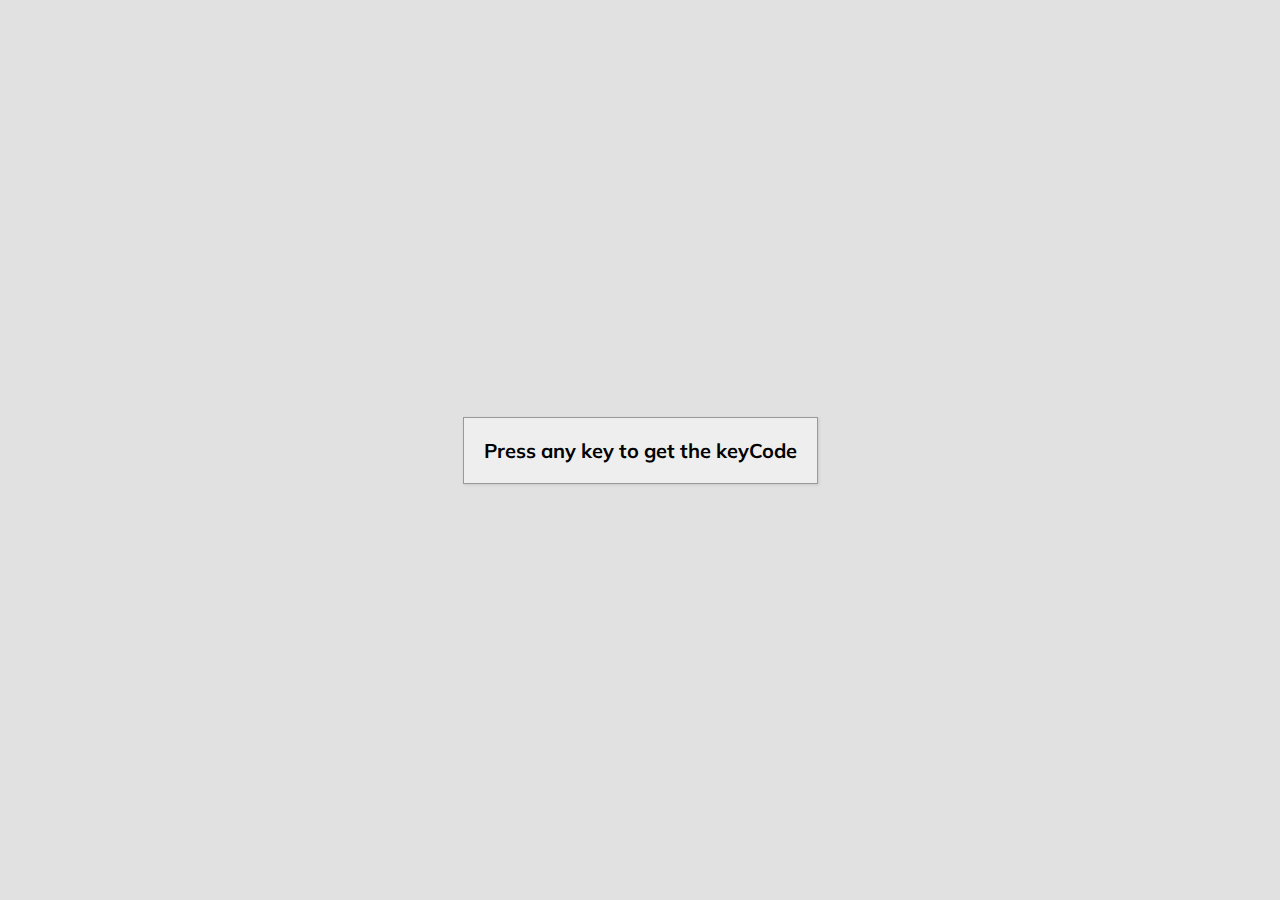
<file: Event Key Codes/index.html>
<!DOCTYPE html>
<html lang="en">
  <head>
    <meta charset="UTF-8" />
    <meta name="viewport" content="width=device-width, initial-scale=1.0" />
    <link rel="stylesheet" href="style.css" />
    <title>Event KeyCodes</title>
  </head>
  <body>
    <div id="insert">
      <div class="key">
        Press any key to get the keyCode
      </div>
    </div>
    <script src="app.js"></script>
  </body>
</html>
</file>
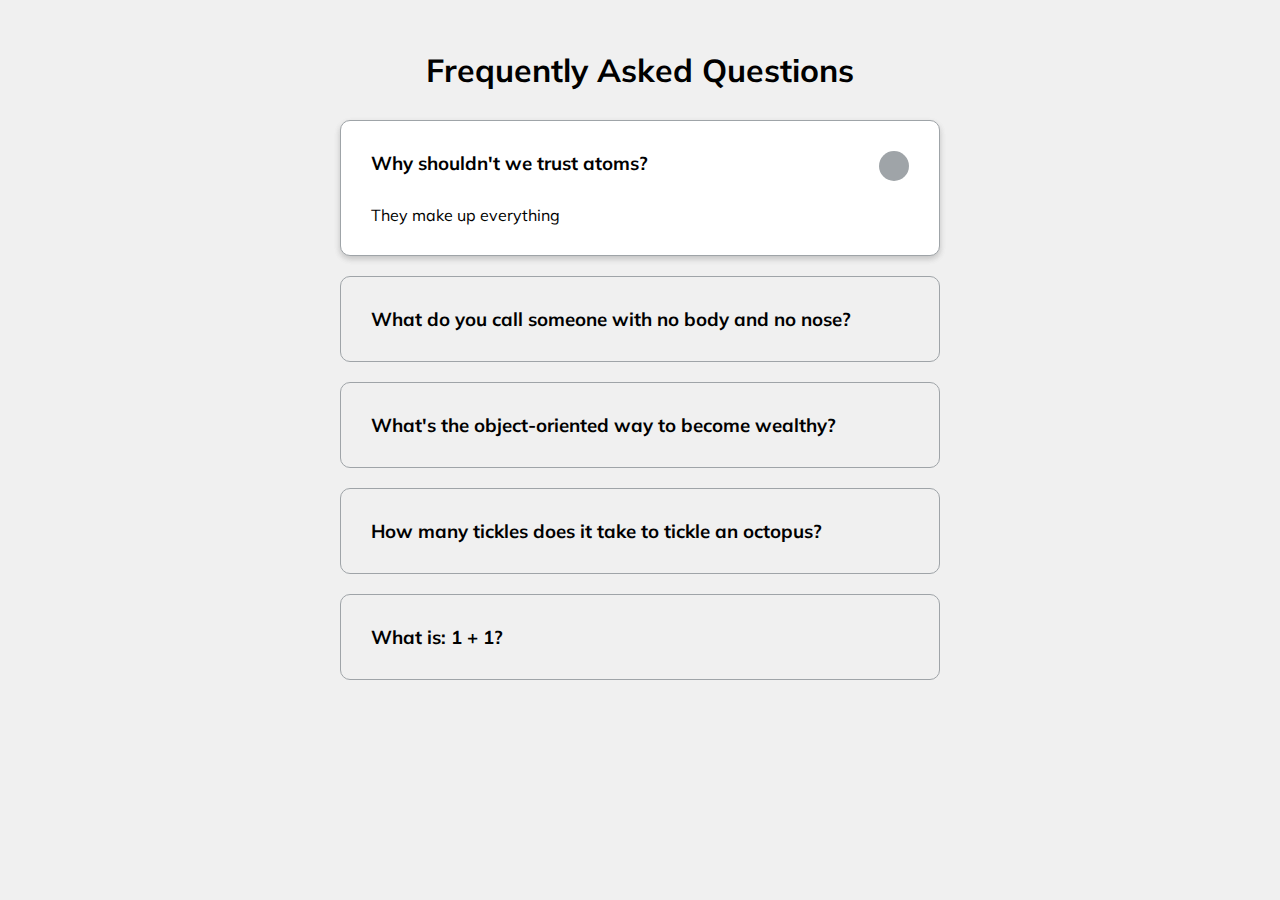
<file: FAQ's/index.html>
<!DOCTYPE html>
<html lang="en">
  <head>
    <meta charset="UTF-8" />
    <meta name="viewport" content="width=device-width, initial-scale=1.0" />
    <link rel="stylesheet" href="https://cdnjs.cloudflare.com/ajax/libs/font-awesome/5.14.0/css/all.min.css" integrity="sha512-1PKOgIY59xJ8Co8+NE6FZ+LOAZKjy+KY8iq0G4B3CyeY6wYHN3yt9PW0XpSriVlkMXe40PTKnXrLnZ9+fkDaog==" crossorigin="anonymous" />
    <link rel="stylesheet" href="style.css" />
    <title>FAQ</title>
  </head>
  <body>
    <h1>Frequently Asked Questions</h1>
    <div class="faq-container">
      <div class="faq active">
        <h3 class="faq-title">
          Why shouldn't we trust atoms?
        </h3>

        <p class="faq-text">
          They make up everything
        </p>

        <button class="faq-toggle">
          <i class="fas fa-chevron-down"></i>
          <i class="fas fa-times"></i>
        </button>
      </div>

      <div class="faq">
        <h3 class="faq-title">
          What do you call someone with no body and no nose?
        </h3>
        <p class="faq-text">
          Nobody knows.
        </p>
        <button class="faq-toggle">
          <i class="fas fa-chevron-down"></i>
          <i class="fas fa-times"></i>
        </button>
      </div>
      
      <div class="faq">
        <h3 class="faq-title">
          What's the object-oriented way to become wealthy?
        </h3>
        <p class="faq-text">
          Inheritance.
        </p>
        <button class="faq-toggle">
          <i class="fas fa-chevron-down"></i>
          <i class="fas fa-times"></i>
        </button>
      </div>
      
      <div class="faq">
        <h3 class="faq-title">
          How many tickles does it take to tickle an octopus?
        </h3>
        <p class="faq-text">
          Ten-tickles!
        </p>
        <button class="faq-toggle">
          <i class="fas fa-chevron-down"></i>
          <i class="fas fa-times"></i>
        </button>
      </div>
      
      <div class="faq">
        <h3 class="faq-title">
          What is: 1 + 1?
        </h3>
        <p class="faq-text">
          Depends on who are you asking.
        </p>
        <button class="faq-toggle">
          <i class="fas fa-chevron-down"></i>
          <i class="fas fa-times"></i>
        </button>
      </div>
    </div>
    <script src="app.js"></script>
  </body>
</html>
</file>
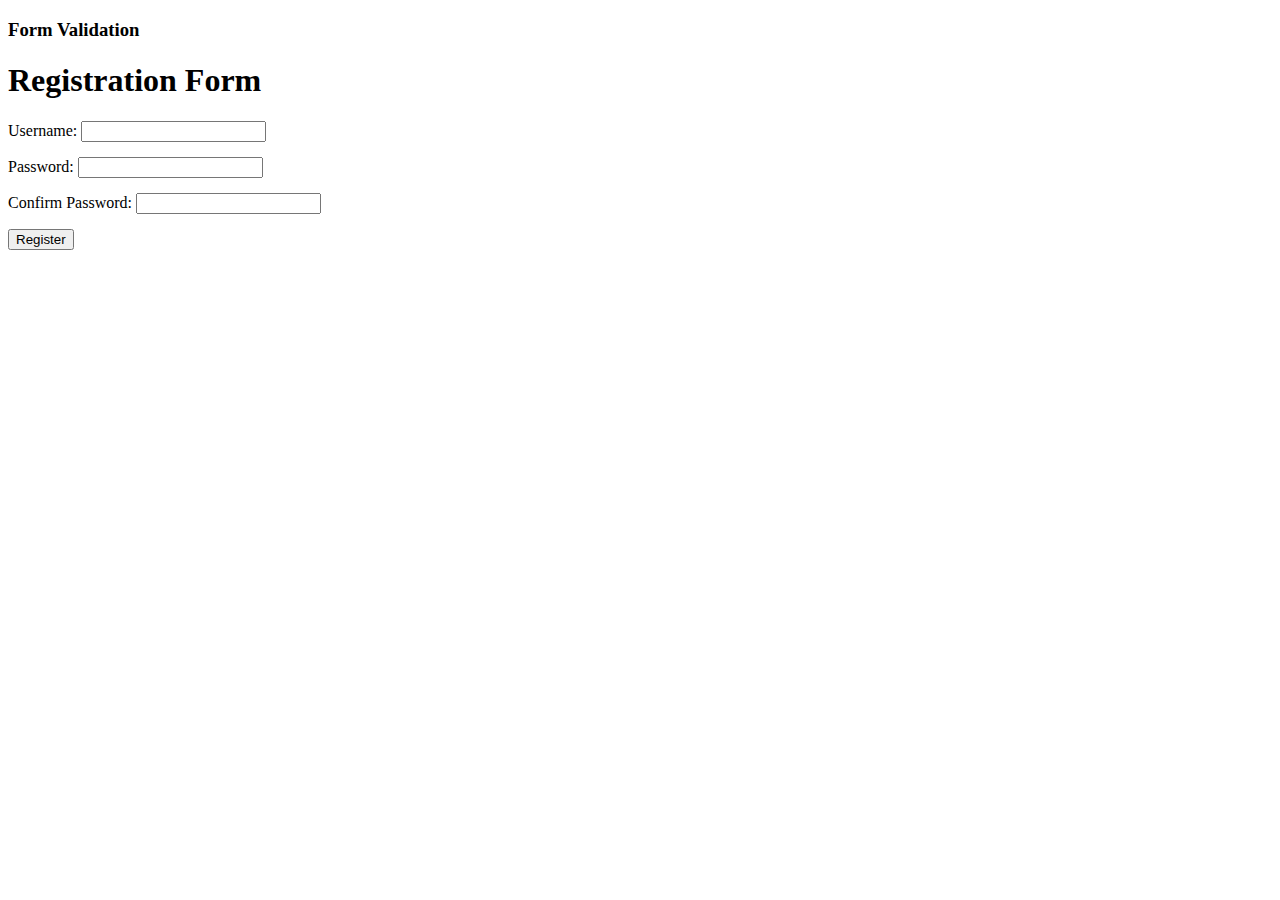
<file: Form Validation/index.html>
<!DOCTYPE html>
<html lang="en">
<head>
    <meta charset="UTF-8">
    <meta http-equiv="X-UA-Compatible" content="IE=edge">
    <meta name="viewport" content="width=device-width, initial-scale=1.0">
    <!-- CSS only -->
<link href="https://cdn.jsdelivr.net/npm/bootstrap@5.0.2/dist/css/bootstrap.min.css" rel="stylesheet" integrity="sha384-EVSTQN3/azprG1Anm3QDgpJLIm9Nao0Yz1ztcQTwFspd3yD65VohhpuuCOmLASjC" crossorigin="anonymous">
    <title>Form Validation</title>


<style>
    #usererror,#passerror,#confirmerror{
    display: none;
  }

  small{
      color: rgb(255, 70, 70);
      margin-bottom: 15px;
  }

  input{
      margin-bottom: 15px;
  }

</style>

</head>
<body>
    <h3 class="text-center mt-3">Form Validation</h3>


 <div class="container mt-2">
    <h1>Registration Form</h1>
    <form id="registrationForm" onsubmit="return validation()">
      <div class="form-group row">
        <div class="col">
         
       Username:  <input id="username" type="text" class="form-control">
          <small id="usererror">Username is too short</small>
        
        </div>
      </div>
      <div class="form-group row">
        <div class="col">
          Password:    <input id="password" type="password" class="form-control">
          <small id="passerror">Password is too short</small>
   
        </div>
      </div>
      <div class="form-group row">
        <div class="col">
          Confirm Password:     <input id="confirmPassword" type="password" class="form-control">
          <small id="confirmerror">Password does not match</small>
        </div>
      </div>
      <div class="row">
        <div class="col">
            <button id="register" class="btn btn-primary btn-block">
              Register
          </button>
        </div>
      </div>
    </form>
  </div>



    <script defer src="app.js"></script>
</body>
</html>
</file>
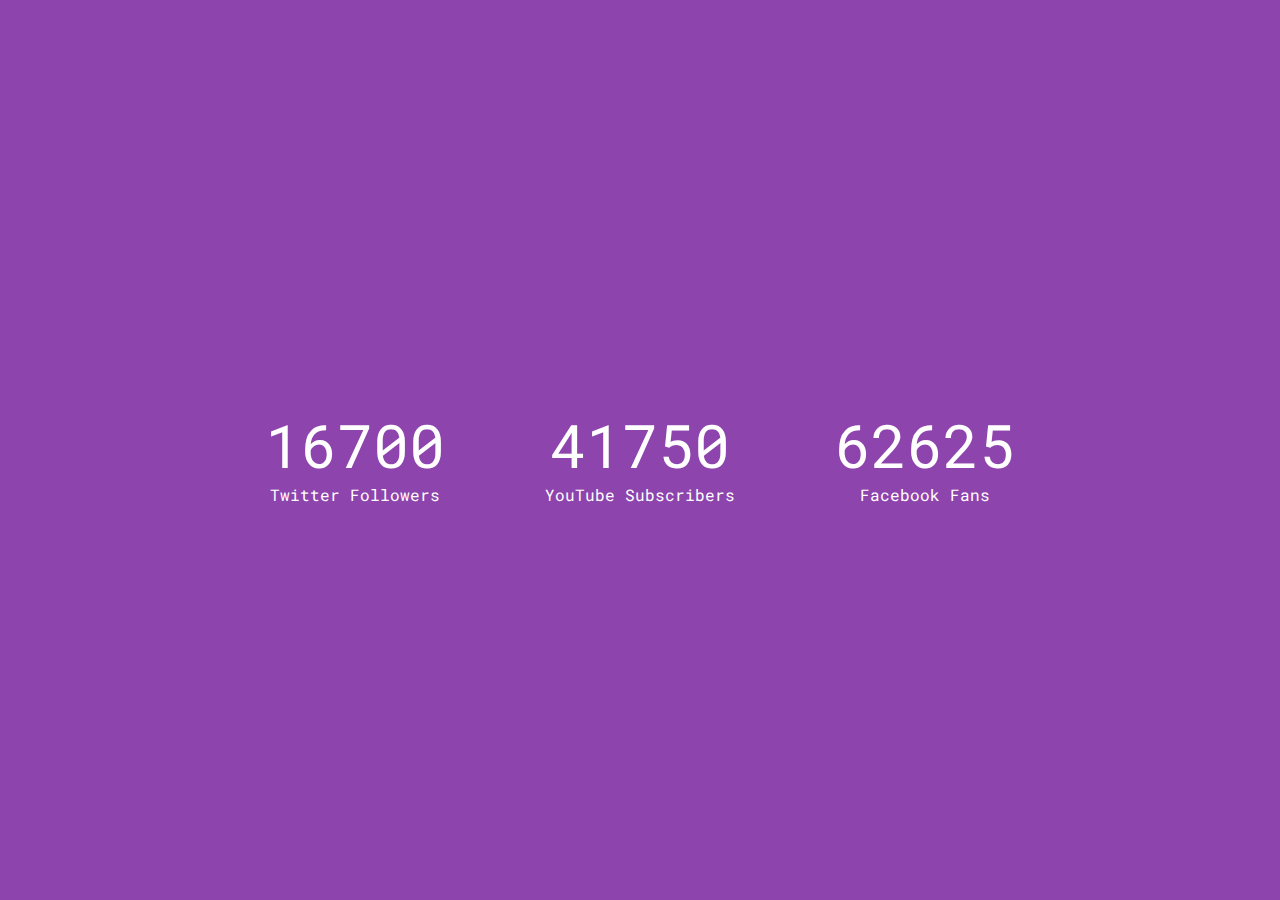
<file: Increment Counter/index.html>
<!DOCTYPE html>
<html lang="en">
  <head>
    <meta charset="UTF-8" />
    <meta name="viewport" content="width=device-width, initial-scale=1.0" />
    <link rel="stylesheet" href="https://cdnjs.cloudflare.com/ajax/libs/font-awesome/5.14.0/css/all.min.css" integrity="sha512-1PKOgIY59xJ8Co8+NE6FZ+LOAZKjy+KY8iq0G4B3CyeY6wYHN3yt9PW0XpSriVlkMXe40PTKnXrLnZ9+fkDaog==" crossorigin="anonymous" />
    <link rel="stylesheet" href="style.css" />
    <title>Increment Counter</title>
  </head>
  <body>
    <div class="counter-container">
      <i class="fab fa-twitter fa-3x"></i>
      <div class="counter" data-target="20000">0</div>
      <span>Twitter Followers</span>
    </div>

    <div class="counter-container">
      <i class="fab fa-youtube fa-3x"></i>
      <div class="counter" data-target="50000">0</div>
      <span>YouTube Subscribers</span>
    </div>

    <div class="counter-container">
      <i class="fab fa-facebook fa-3x"></i>
      <div class="counter" data-target="75000">0</div>
      <span>Facebook Fans</span>
    </div>
    <script defer src="app.js"></script>
  </body>
</html>
</file>
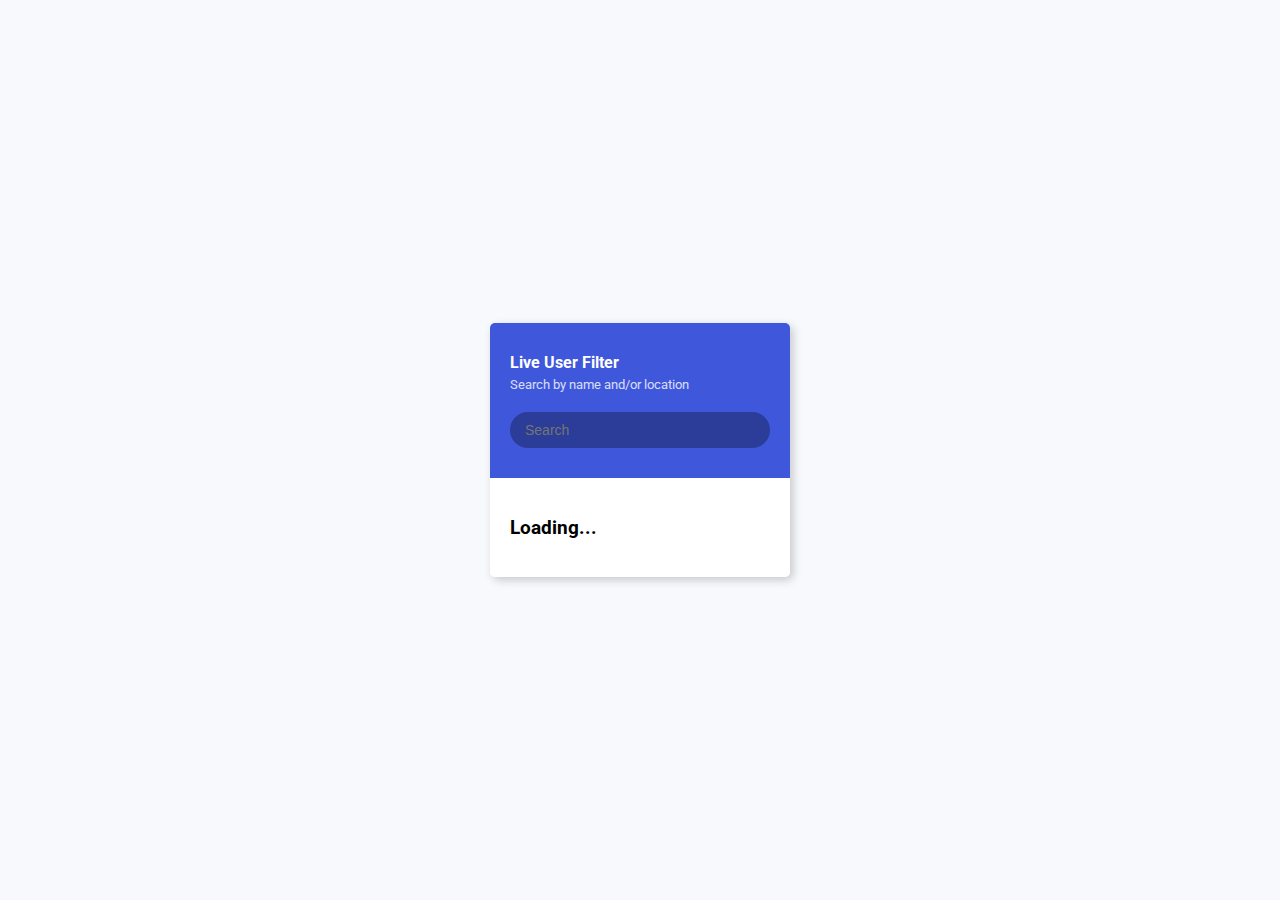
<file: Live User Filter/index.html>
<!DOCTYPE html>
<html lang="en">
  <head>
    <meta charset="UTF-8" />
    <meta name="viewport" content="width=device-width, initial-scale=1.0" />
    <link rel="stylesheet" href="style.css" />
    <title>Live User Filter</title>
  </head>
  <body>
    <div class="container">
      <header class="header">
        <h4 class="title">Live User Filter</h4>
        <small class="subtitle">Search by name and/or location</small>
        <input type="text" id="filter" placeholder="Search">
      </header>

      <ul id="result" class="user-list">
        <li id="load">
          <h3>Loading...</h3>
        </li>

      </ul>
    </div>
    <script src="app.js"></script>
  </body>
</html>
</file>
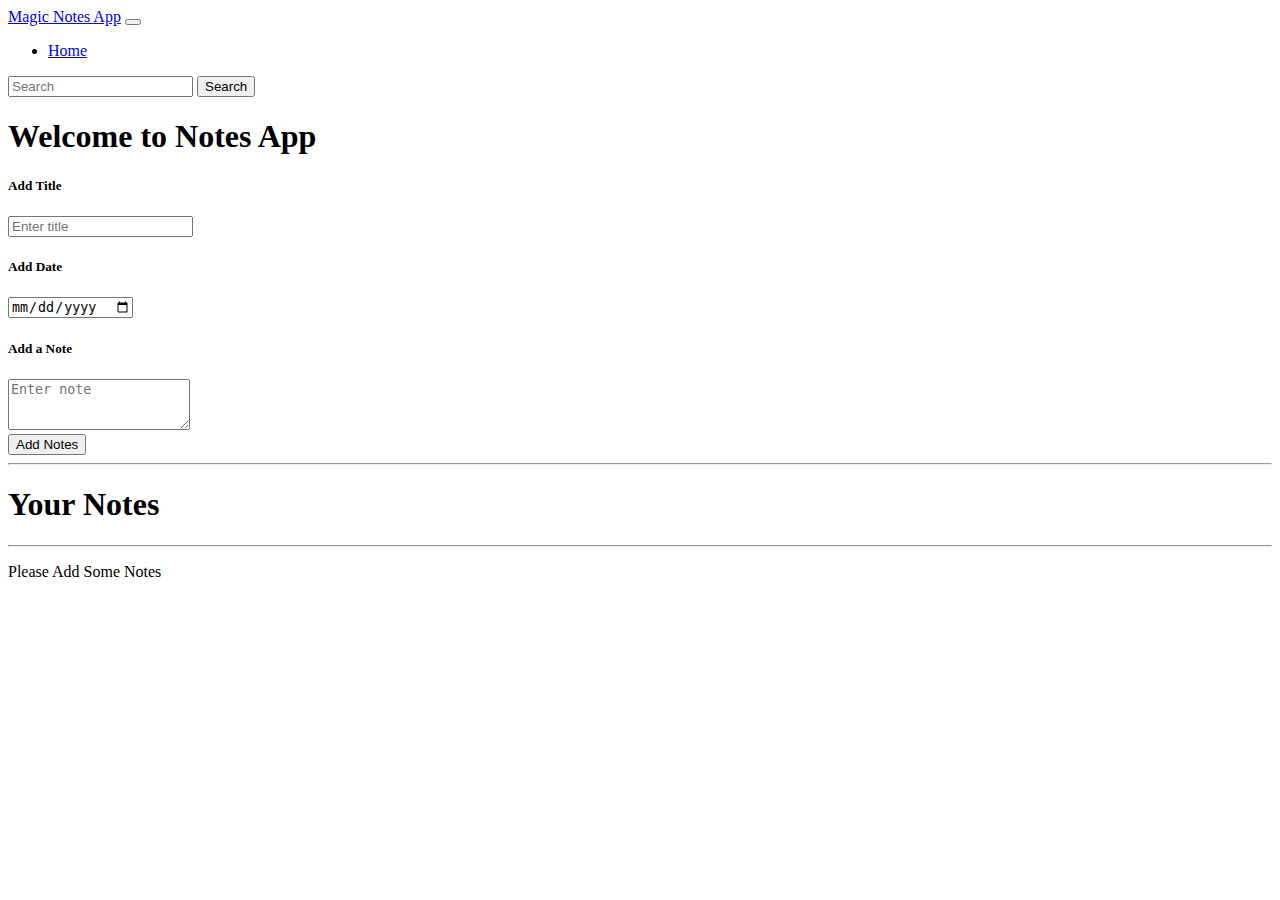
<file: Notes App/index.html>
<!DOCTYPE html>
<html lang="en">

<head>
  <meta charset="UTF-8" />
  <meta http-equiv="X-UA-Compatible" content="IE=edge" />
  <meta name="viewport" content="width=device-width, initial-scale=1.0" />
  <link href="https://cdn.jsdelivr.net/npm/bootstrap@5.0.0-beta2/dist/css/bootstrap.min.css" rel="stylesheet"
    integrity="sha384-BmbxuPwQa2lc/FVzBcNJ7UAyJxM6wuqIj61tLrc4wSX0szH/Ev+nYRRuWlolflfl" crossorigin="anonymous" />
  <title>Notes App</title>
  <link rel="stylesheet" href="style.css">
</head>

<body>
  <nav class="navbar navbar-expand-lg navbar-dark bg-dark">
    <div class="container-fluid">
      <a class="navbar-brand" href="#">Magic Notes App</a>
      <button class="navbar-toggler" type="button" data-bs-toggle="collapse" data-bs-target="#navbarSupportedContent"
        aria-controls="navbarSupportedContent" aria-expanded="false" aria-label="Toggle navigation">
        <span class="navbar-toggler-icon"></span>
      </button>
      <div class="collapse navbar-collapse" id="navbarSupportedContent">
        <ul class="navbar-nav me-auto mb-2 mb-lg-0">
          <li class="nav-item">
            <a class="nav-link active" aria-current="page" href="#">Home</a>
          </li>



        </ul>
        <form class="d-flex">
          <input class="form-control me-2" type="search" id="search-txt" placeholder="Search" aria-label="Search" />
          <button class="btn btn-outline-success" type="submit">
            Search
          </button>
        </form>
      </div>
    </div>
  </nav>

  <div class="container my-4">
    <h1>Welcome to Notes App</h1>
    <div class="my-4" style="width: 100%;">

      <div class="card-body">
        <div class="mb-3">
          <h5 class="card-title">Add Title</h5>
          <input type="text" class="form-control" id="title" placeholder="Enter title">
        </div>
        <small class="small"></small>
        <div class="mb-3">
          <h5 class="card-title">Add Date</h5>
          <input type="date" class="form-control" id="date"  placeholder="Enter Date">
        </div>
        <small class="small"></small>
        <h5 class="card-title">Add a Note</h5>
        <div class="mb-3">
          <textarea id="addtxt" class="form-control" rows="3"  placeholder="Enter note"></textarea>
        </div>
        <small class="small"></small>
        <button class="btn btn-primary" onclick="validate()" type="submit" id="addbtn">Add Notes</button>
      </div>
    </div>
    <hr>
    <h1 id="mynotes">Your Notes</h1>
    <hr>
    <div id="notes" class="row container-fluid">
  
    </div>

    <p id="no-notes-ali"></p>
<span id="empty-notes">Please Add Some Notes</span>
  </div>





  <script src="https://cdn.jsdelivr.net/npm/bootstrap@5.0.0-beta2/dist/js/bootstrap.bundle.min.js"
    integrity="sha384-b5kHyXgcpbZJO/tY9Ul7kGkf1S0CWuKcCD38l8YkeH8z8QjE0GmW1gYU5S9FOnJ0" crossorigin="anonymous">
  </script>
  <script src="https://cdn.jsdelivr.net/npm/@popperjs/core@2.6.0/dist/umd/popper.min.js"
    integrity="sha384-KsvD1yqQ1/1+IA7gi3P0tyJcT3vR+NdBTt13hSJ2lnve8agRGXTTyNaBYmCR/Nwi" crossorigin="anonymous">
  </script>
  <script src="https://cdn.jsdelivr.net/npm/bootstrap@5.0.0-beta2/dist/js/bootstrap.min.js"
    integrity="sha384-nsg8ua9HAw1y0W1btsyWgBklPnCUAFLuTMS2G72MMONqmOymq585AcH49TLBQObG" crossorigin="anonymous">
  </script>

  <script src="./app.js"></script>
</body>

</html>
</file>
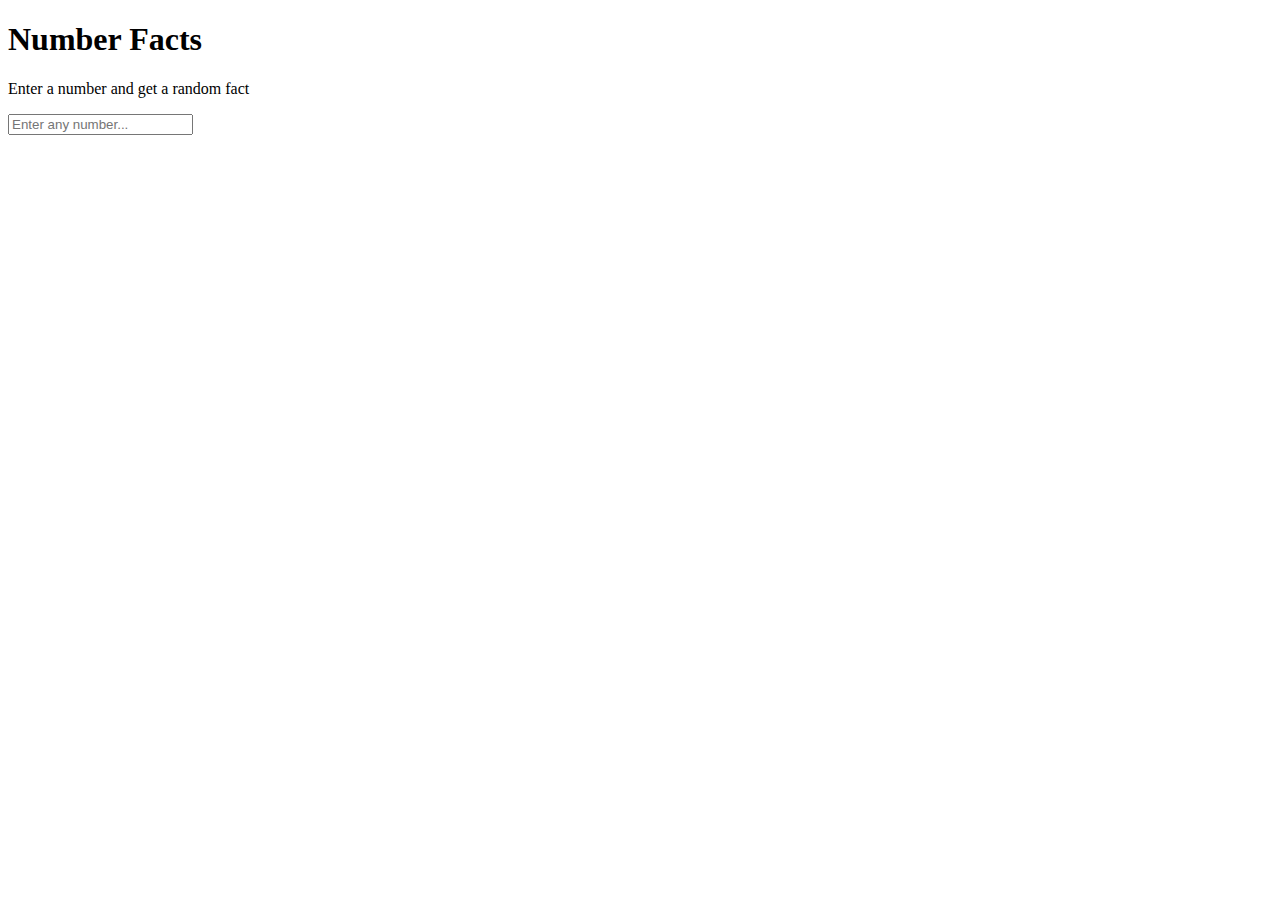
<file: Number Fact Project Using Ajax & Fetch API/index.html>
<!DOCTYPE html>
<html lang="en">
<head>
  <meta charset="UTF-8">
  <meta name="viewport" content="width=device-width, initial-scale=1.0">
  <meta http-equiv="X-UA-Compatible" content="ie=edge">
  <link rel="stylesheet" href="https://maxcdn.bootstrapcdn.com/bootstrap/4.0.0-beta/css/bootstrap.min.css" integrity="sha384-/Y6pD6FV/Vv2HJnA6t+vslU6fwYXjCFtcEpHbNJ0lyAFsXTsjBbfaDjzALeQsN6M" crossorigin="anonymous">
  <style>
    #fact{
      display:none;
    }
  </style>
  <title>Number Facts</title>
</head>
<body class="bg-dark">
  <div class="container">
    <div class="row">
      <div class="col-md-6 mx-auto">
        <div class="card bg-primary text-white mt-5 p-4">
          <h1>Number Facts</h1>
          <p>Enter a number and get a random fact</p>
          <input type="number" class="form-control form-control-lg" id="numberInput" placeholder="Enter any number...">
          <div id="fact" class="card-body">
            <h4 class="card-title">
              Number Fact
            </h4>
            <p id="factText" class="card-text"></p>
          </div>
        </div>
      </div>
    </div>
  </div>

  <script src="./app.js"></script>
  </body>
  </html>
</file>
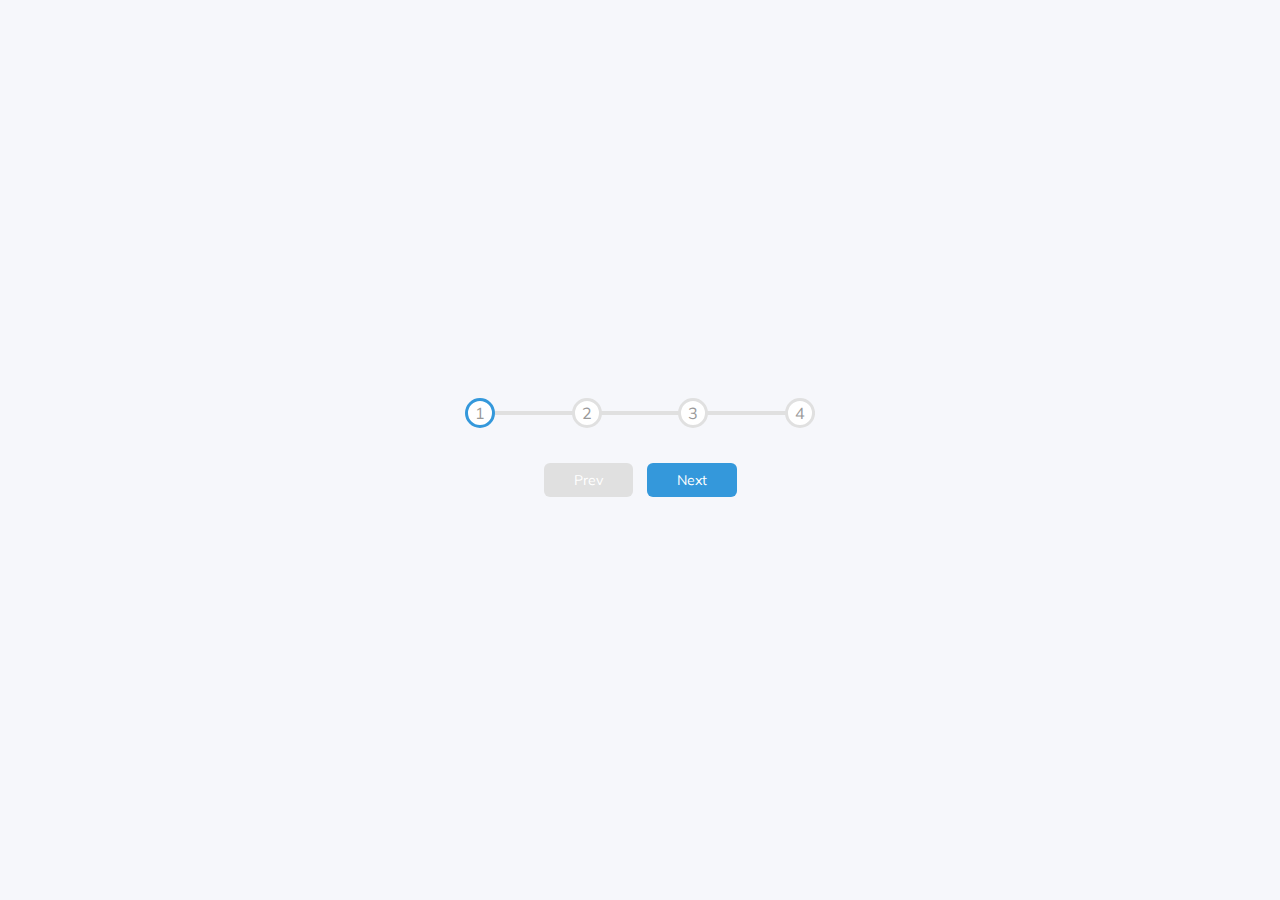
<file: Progress Steps/index.html>
<!DOCTYPE html>
<html lang="en">
  <head>
    <meta charset="UTF-8" />
    <meta name="viewport" content="width=device-width, initial-scale=1.0" />
    <link rel="stylesheet" href="style.css" />
    <title>Progress Steps</title>
  </head>
  <body>
    <div class="container">
      <div class="progress-container">
        <div class="progress" id="progress"></div>
        <div class="circle active">1</div>
        <div class="circle">2</div>
        <div class="circle">3</div>
        <div class="circle">4</div>
      </div>

      <button class="btn" id="prev" disabled>Prev</button>
      <button class="btn" id="next">Next</button>
    </div>
    <script src="app.js"></script>
  </body>
</html>
</file>
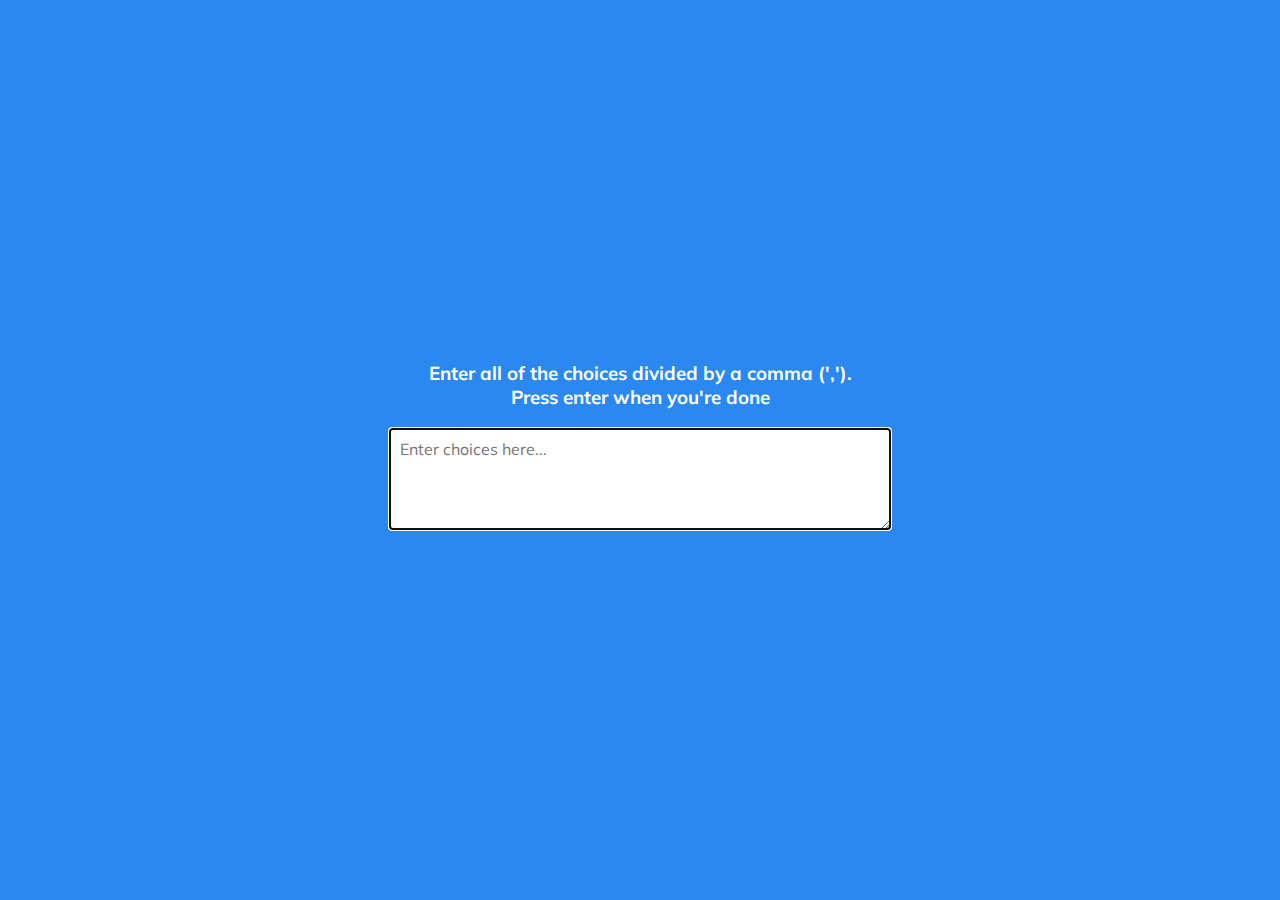
<file: Random Choice Picker/index.html>
<!DOCTYPE html>
<html lang="en">
  <head>
    <meta charset="UTF-8" />
    <meta name="viewport" content="width=device-width, initial-scale=1.0" />
    <link rel="stylesheet" href="style.css" />
    <title>Random Choice Picker</title>
  </head>
  <body>
    <div class="container">
      <h3>Enter all of the choices divided by a comma (','). <br> Press enter when you're done</h3>
      <textarea placeholder="Enter choices here..." id="textarea"></textarea>

      <div id="tags">
       
      </div>
    </div>

    <script src="app.js"></script>
  </body>
</html>
</file>
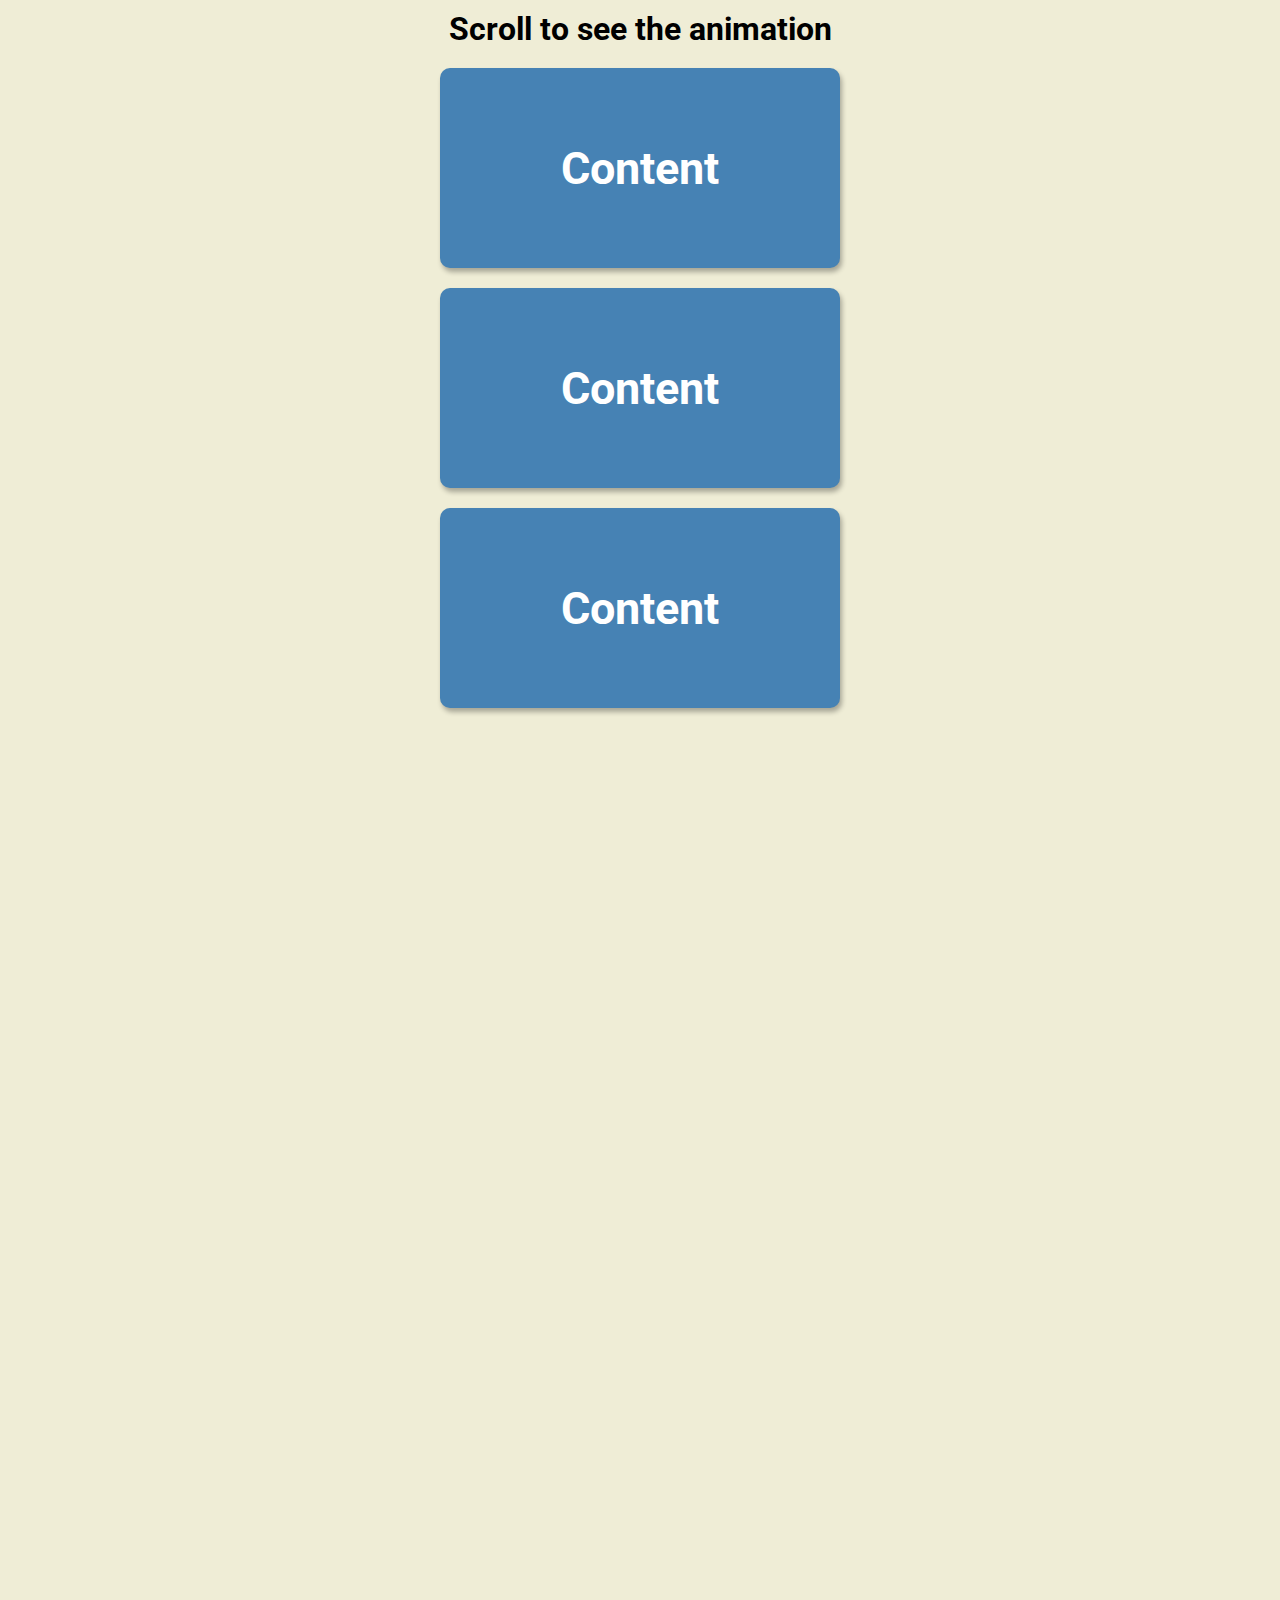
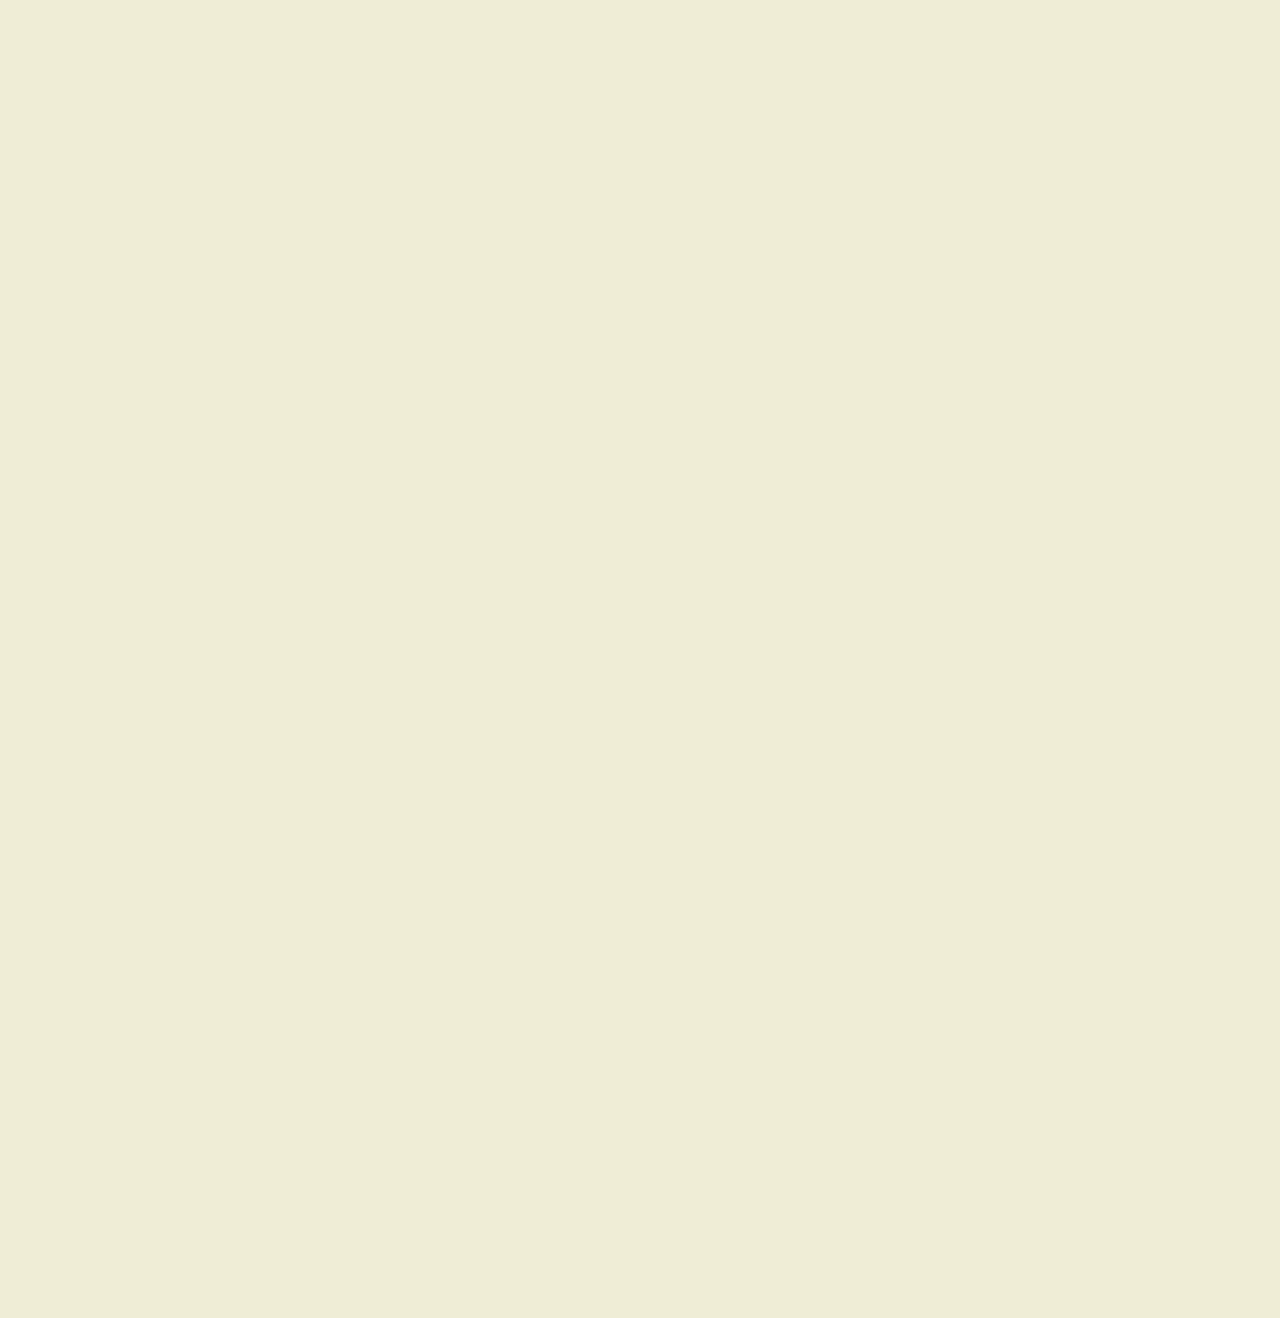
<file: Scroll Animation/index.html>
<!DOCTYPE html>
<html lang="en">
  <head>
    <meta charset="UTF-8" />
    <meta name="viewport" content="width=device-width, initial-scale=1.0" />
    <link rel="stylesheet" href="style.css" />
    <title>Scroll Animation</title>
  </head>
  <body>
    <h1>Scroll to see the animation</h1>
    <div class="box"><h2>Content</h2></div>
    <div class="box"><h2>Content</h2></div>
    <div class="box"><h2>Content</h2></div>
    <div class="box"><h2>Content</h2></div>
    <div class="box"><h2>Content</h2></div>
    <div class="box"><h2>Content</h2></div>
    <div class="box"><h2>Content</h2></div>
    <div class="box"><h2>Content</h2></div>
    <div class="box"><h2>Content</h2></div>
    <div class="box"><h2>Content</h2></div>
    <div class="box"><h2>Content</h2></div>
    <div class="box"><h2>Content</h2></div>
    <div class="box"><h2>Content</h2></div>
    <script src="app.js"></script>
  </body>
</html>
</file>
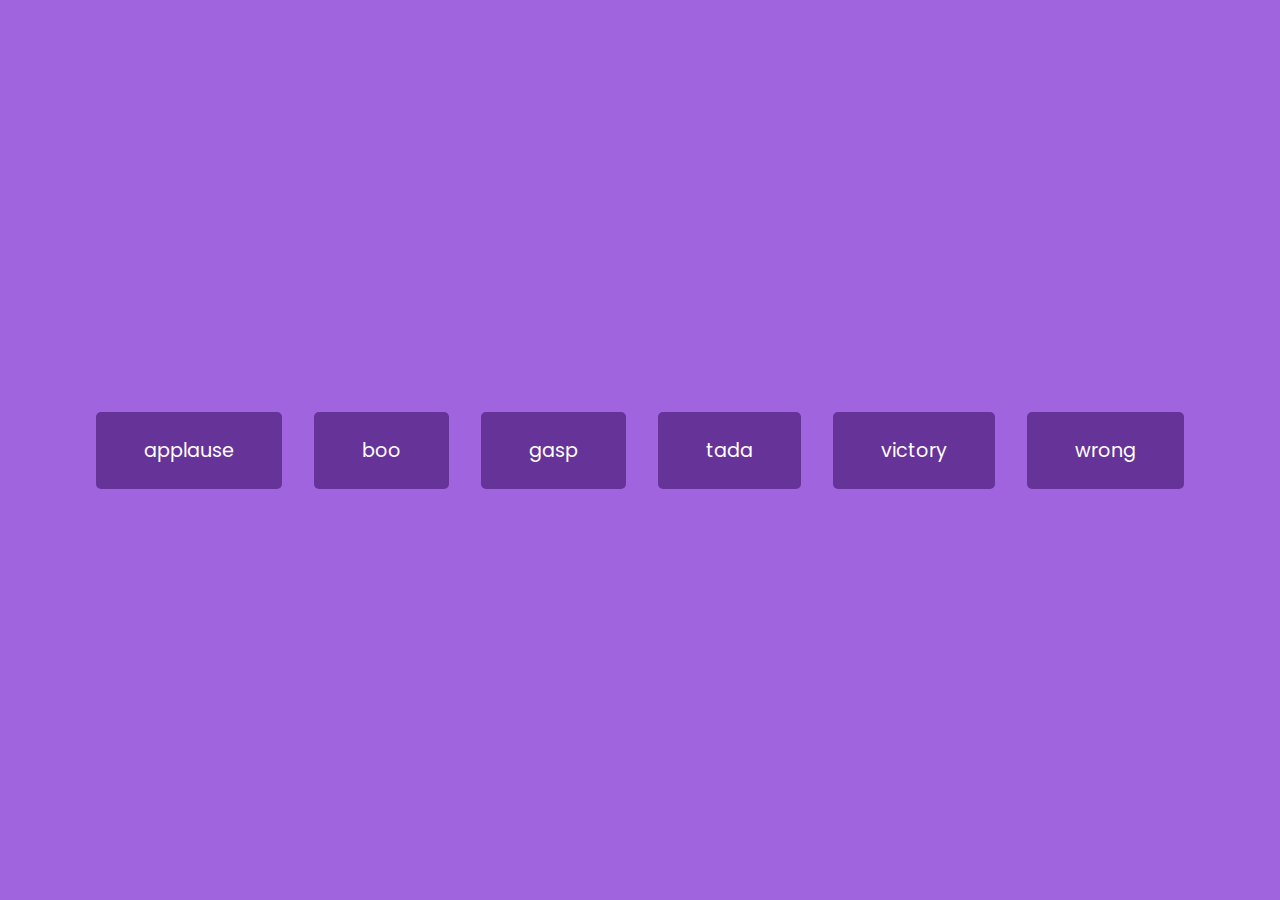
<file: Sound Board/index.html>
<!DOCTYPE html>
<html lang="en">
  <head>
    <meta charset="UTF-8" />
    <meta name="viewport" content="width=device-width, initial-scale=1.0" />
    <link rel="stylesheet" href="style.css" />
    <title>Sound Board</title>
  </head>
  <body>
    <audio id="applause" src="sounds/clap.mp3"></audio>
    <audio id="boo" src="sounds/boo.mp3"></audio>
    <audio id="gasp" src="sounds/gasp.mp3"></audio>
    <audio id="tada" src="sounds/tada.mp3"></audio>
    <audio id="victory" src="sounds/victory.mp3"></audio>
    <audio id="wrong" src="sounds/wrong.mp3"></audio>

    <div id="buttons">
        
    </div>

    <script defer src="app.js"></script>
  </body>
</html>
</file>
<file: Event Key Codes/style.css>
@import url('https://fonts.googleapis.com/css?family=Muli&display=swap');

* {
  box-sizing: border-box;
}

body {
  background-color: #e1e1e1;
  font-family: 'Muli', sans-serif;
  display: flex;
  align-items: center;
  justify-content: center;
  text-align: center;
  height: 100vh;
  overflow: hidden;
  margin: 0;
}

.key {
  border: 1px solid #999;
  background-color: #eee;
  box-shadow: 1px 1px 3px rgba(0, 0, 0, 0.1);
  display: inline-flex;
  align-items: center;
  font-size: 20px;
  font-weight: bold;
  padding: 20px;
  flex-direction: column;
  margin: 10px;
  min-width: 150px;
  position: relative;
}

.key small {
  position: absolute;
  top: -24px;
  left: 0;
  text-align: center;
  width: 100%;
  color: #555;
  font-size: 14px;
}
</file>
<file: FAQ's/style.css>
@import url('https://fonts.googleapis.com/css?family=Muli&display=swap');

* {
  box-sizing: border-box;
}

body {
  font-family: 'Muli', sans-serif;
  background-color: #f0f0f0;
}

h1 {
  margin: 50px 0 30px;
  text-align: center;
}

.faq-container {
  max-width: 600px;
  margin: 0 auto;
}

.faq {
  background-color: transparent;
  border: 1px solid #9fa4a8;
  border-radius: 10px;
  margin: 20px 0;
  padding: 30px;
  position: relative;
  overflow: hidden;
  transition: 0.3s ease;
}

.faq.active {
  background-color: #fff;
  box-shadow: 0 3px 6px rgba(0, 0, 0, 0.1), 0 3px 6px rgba(0, 0, 0, 0.1);
}

.faq.active::before,
.faq.active::after {
  content: '\f075';
  font-family: 'Font Awesome 5 Free';
  color: #2ecc71;
  font-size: 7rem;
  position: absolute;
  opacity: 0.2;
  top: 20px;
  left: 20px;
  z-index: 0;
}

.faq.active::before {
  color: #3498db;
  top: -10px;
  left: -30px;
  transform: rotateY(180deg);
}

.faq-title {
  margin: 0 35px 0 0;
}

.faq-text {
  display: none;
  margin: 30px 0 0;
}

.faq.active .faq-text {
  display: block;
}

.faq-toggle {
  background-color: transparent;
  border: 0;
  border-radius: 50%;
  cursor: pointer;
  display: flex;
  align-items: center;
  justify-content: center;
  font-size: 16px;
  padding: 0;
  position: absolute;
  top: 30px;
  right: 30px;
  height: 30px;
  width: 30px;
}

.faq-toggle:focus {
  outline: 0;
}

.faq-toggle .fa-times {
  display: none;
}

.faq.active .faq-toggle .fa-times {
  color: #fff;
  display: block;
}

.faq.active .faq-toggle .fa-chevron-down {
  display: none;
}

.faq.active .faq-toggle {
  background-color: #9fa4a8;
}
</file>
<file: Increment Counter/style.css>
@import url('https://fonts.googleapis.com/css?family=Roboto+Mono&display=swap');

* {
  box-sizing: border-box;
}

body {
  background-color: #8e44ad;
  color: #fff;
  font-family: 'Roboto Mono', sans-serif;
  display: flex;
  align-items: center;
  justify-content: center;
  height: 100vh;
  overflow: hidden;
  margin: 0;
}

.counter-container {
  display: flex;
  flex-direction: column;
  justify-content: center;
  text-align: center;
  margin: 30px 50px;
}

.counter {
  font-size: 60px;
  margin-top: 10px;
}

@media (max-width: 580px) {
  body {
    flex-direction: column;
  }
}
</file>
<file: Live User Filter/style.css>
@import url('https://fonts.googleapis.com/css2?family=Roboto:wght@400;700&display=swap');

* {
  box-sizing: border-box;
}

body {
  background-color: #f8f9fd;
  font-family: 'Roboto', sans-serif;
  display: flex;
  align-items: center;
  justify-content: center;
  height: 100vh;
  overflow: hidden;
  margin: 0;
}

.container {
  border-radius: 5px;
  box-shadow: 3px 3px 10px rgba(0, 0, 0, 0.2);
  overflow: hidden;
  width: 300px;
}

.title {
  margin: 0;
}

.subtitle {
  display: inline-block;
  margin: 5px 0 20px;
  opacity: 0.8;
}

.header {
  background-color: #3e57db;
  color: #fff;
  padding: 30px 20px;
}

.header input {
  background-color: rgba(0, 0, 0, 0.3);
  border: 0;
  border-radius: 50px;
  color: #fff;
  font-size: 14px;
  padding: 10px 15px;
  width: 100%;
}

.header input:focus {
  outline: none;
}

.user-list {
  background-color: #fff;
  list-style-type: none;
  margin: 0;
  padding: 0;
  max-height: 400px;
  overflow-y: auto;
}

.user-list li {
  display: flex;
  padding: 20px;
}

.user-list img {
  border-radius: 50%;
  object-fit: cover;
  height: 50px;
  width: 50px;
}

.user-list .user-info {
  margin-left: 10px;
}

.user-list .user-info h4 {
  margin: 0 0 10px;
}

.user-list .user-info p {
  font-size: 12px;
}

.user-list li:not(:last-of-type) {
  border-bottom: 1px solid #eee;
}
</file>
<file: Notes App/style.css>
.main{
    height: 150vh;
    width: 100vw;
}

.card-border{
    border: 2px solid red;
}

.input-border{
    border: 1px solid red;
}

.form-control:focus {
    box-shadow: none;
    }

    input{
        outline: 0;
    }
</file>
<file: Progress Steps/style.css>
@import url('https://fonts.googleapis.com/css?family=Muli&display=swap');

:root {
  --line-border-fill: #3498db;
  --line-border-empty: #e0e0e0;
}

* {
  box-sizing: border-box;
}

body {
  background-color: #f6f7fb;
  font-family: 'Muli', sans-serif;
  display: flex;
  align-items: center;
  justify-content: center;
  height: 100vh;
  overflow: hidden;
  margin: 0;
}

.container {
  text-align: center;
}

.progress-container {
  display: flex;
  justify-content: space-between;
  position: relative;
  margin-bottom: 30px;
  max-width: 100%;
  width: 350px;
}

.progress-container::before {
  content: '';
  background-color: var(--line-border-empty);
  position: absolute;
  top: 50%;
  left: 0;
  transform: translateY(-50%);
  height: 4px;
  width: 100%;
  z-index: -1;
}

.progress {
  background-color: var(--line-border-fill);
  position: absolute;
  top: 50%;
  left: 0;
  transform: translateY(-50%);
  height: 4px;
  width: 0%;
  z-index: -1;
  transition: 0.4s ease;
}

.circle {
  background-color: #fff;
  color: #999;
  border-radius: 50%;
  height: 30px;
  width: 30px;
  display: flex;
  align-items: center;
  justify-content: center;
  border: 3px solid var(--line-border-empty);
  transition: 0.4s ease;
}

.circle.active {
  border-color: var(--line-border-fill);
}

.btn {
  background-color: var(--line-border-fill);
  color: #fff;
  border: 0;
  border-radius: 6px;
  cursor: pointer;
  font-family: inherit;
  padding: 8px 30px;
  margin: 5px;
  font-size: 14px;
}

.btn:active {
  transform: scale(0.98);
}

.btn:focus {
  outline: 0;
}

.btn:disabled {
  background-color: var(--line-border-empty);
  cursor: not-allowed;
}
</file>
<file: Random Choice Picker/style.css>
@import url('https://fonts.googleapis.com/css?family=Muli&display=swap');

* {
  box-sizing: border-box;
}

body {
  background-color: #2b88f0;
  font-family: 'Muli', sans-serif;
  display: flex;
  flex-direction: column;
  align-items: center;
  justify-content: center;
  height: 100vh;
  overflow: hidden;
  margin: 0;
}

h3 {
  color: #fff;
  margin: 10px 0 20px;
  text-align: center;
}

.container {
  width: 500px;
}

textarea {
  border: none;
  display: block;
  width: 100%;
  height: 100px;
  font-family: inherit;
  padding: 10px;
  margin: 0 0 20px;
  font-size: 16px;
}

.tag {
  background-color: #f0932b;
  color: #fff;
  border-radius: 50px;
  padding: 10px 20px;
  margin: 0 5px 10px 0;
  font-size: 14px;
  display: inline-block;
}

.tag.highlight {
  background-color: #273c75;
}
</file>
<file: Scroll Animation/style.css>
@import url('https://fonts.googleapis.com/css2?family=Roboto:wght@400;700&display=swap');

* {
  box-sizing: border-box;
}

body {
  background-color: #efedd6;
  font-family: 'Roboto', sans-serif;
  display: flex;
  flex-direction: column;
  align-items: center;
  justify-content: center;
  margin: 0;
  overflow-x: hidden;
}

h1 {
  margin: 10px;
}

.box {
  background-color: steelblue;
  color: #fff;
  display: flex;
  align-items: center;
  justify-content: center;
  width: 400px;
  height: 200px;
  margin: 10px;
  border-radius: 10px;
  box-shadow: 2px 4px 5px rgba(0, 0, 0, 0.3);
  transform: translateX(400%);
  transition: transform 0.4s ease;
}

.box:nth-of-type(even) {
  transform: translateX(-400%);
}

.box.show {
  transform: translateX(0);
}

.box h2 {
  font-size: 45px;
}
</file>
<file: Sound Board/style.css>
@import url('https://fonts.googleapis.com/css2?family=Poppins:wght@200;400&display=swap');

* {
  box-sizing: border-box;
}

body {
  background-color: rgb(161, 100, 223);
  font-family: 'Poppins', sans-serif;
  display: flex;
  flex-wrap: wrap;
  align-items: center;
  justify-content: center;
  text-align: center;
  height: 100vh;
  overflow: hidden;
  margin: 0;
}

.btn {
  background-color: rebeccapurple;
  border-radius: 5px;
  border: none;
  color: #fff;
  margin: 1rem;
  padding: 1.5rem 3rem;
  font-size: 1.2rem;
  font-family: inherit;
  cursor: pointer;
}

.btn:hover {
  opacity: 0.9;
}

.btn:focus {
  outline: none;
}
</file>
